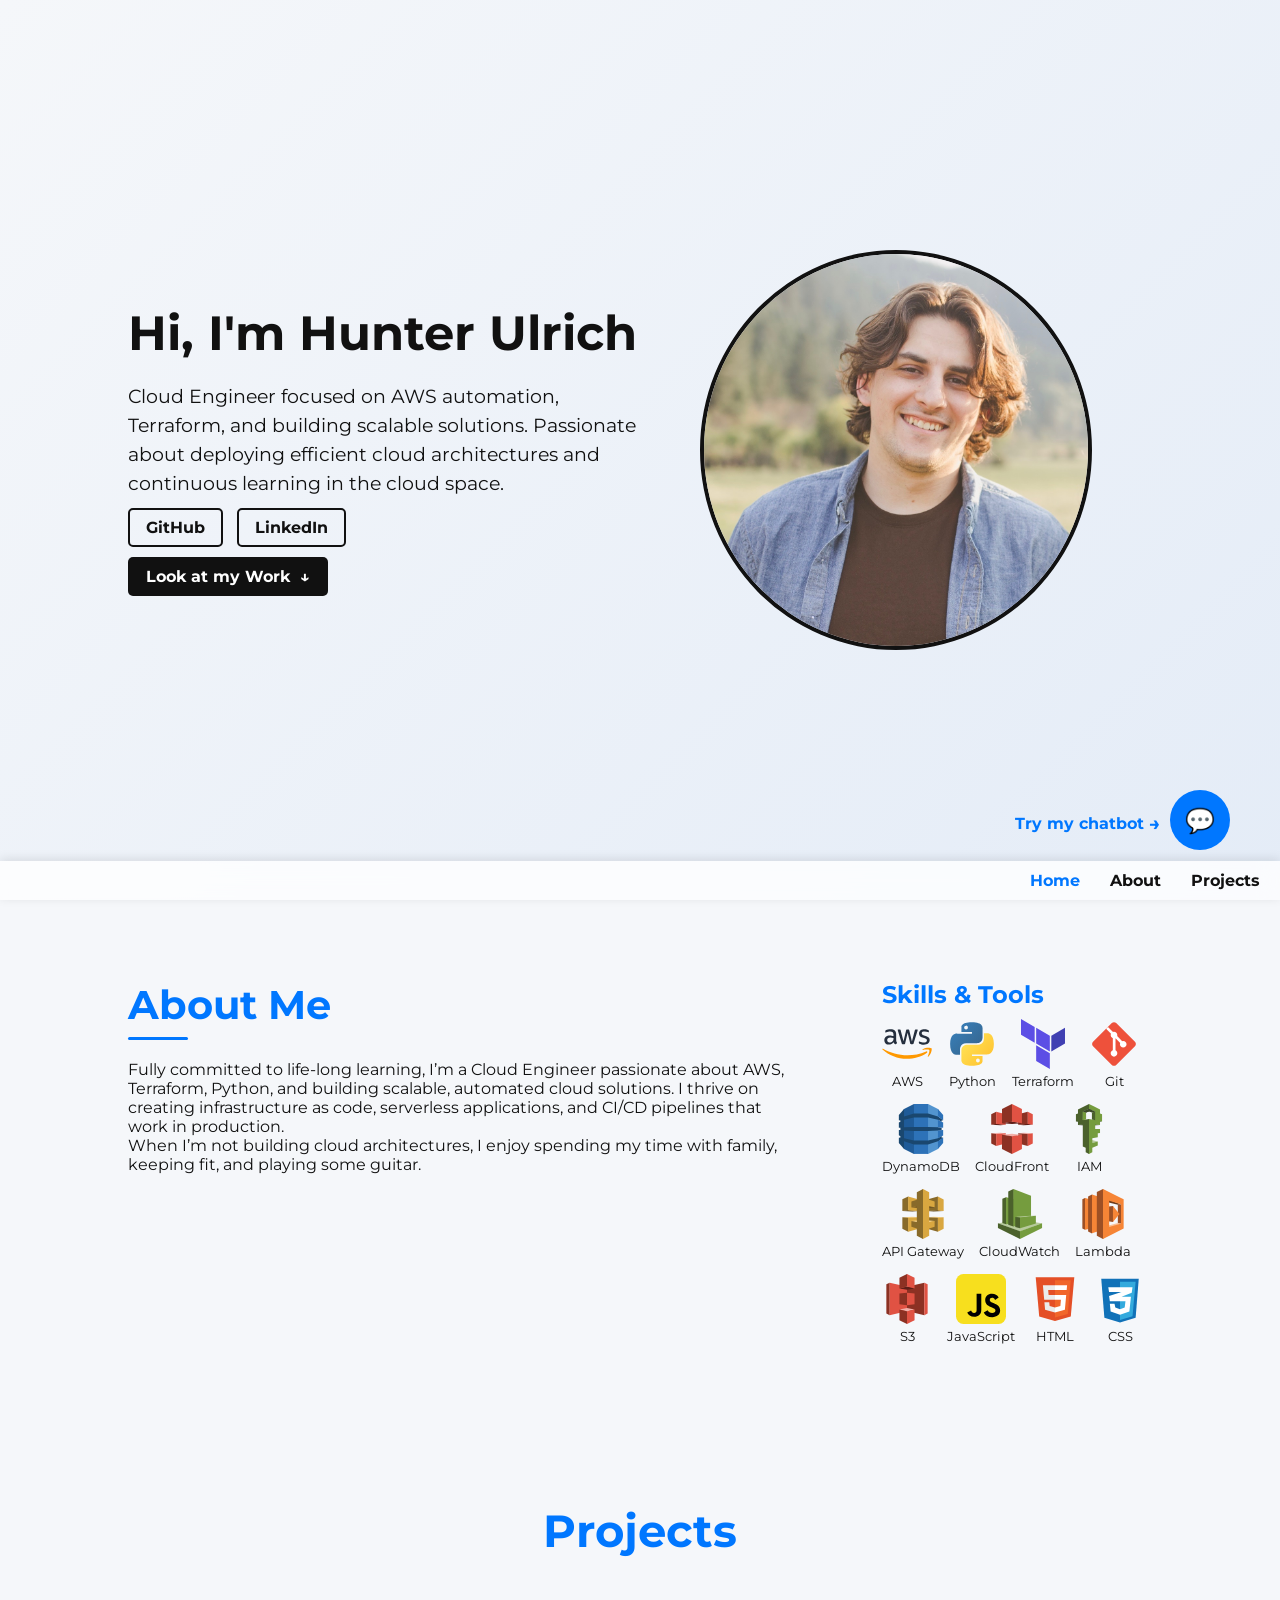
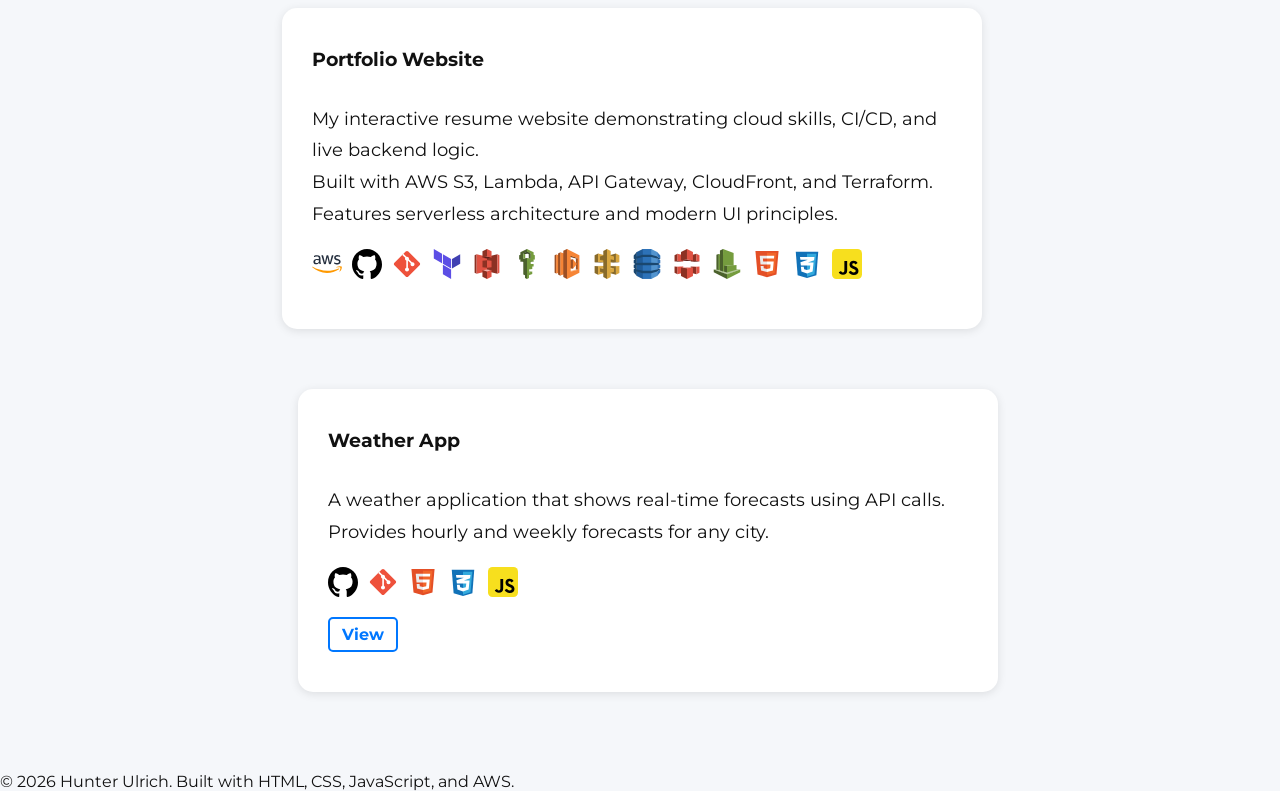
<file: index.html>
<!DOCTYPE html>
<html lang="en">
<head>
  <meta charset="UTF-8">
  <meta name="viewport" content="width=device-width, initial-scale=1.0">
  <title>Hunter Ulrich - Cloud Engineer</title>
  <link rel="stylesheet" href="styles.css">
  <link href="https://fonts.googleapis.com/css2?family=Montserrat:wght@400;700&display=swap" rel="stylesheet">
</head>
<body>

  <!-- Hero Section -->
  <section id="hero" class="hero">
    <div class="hero-text">
      <h1>Hi, I'm Hunter Ulrich</h1>
      <p>Cloud Engineer focused on AWS automation, Terraform, and building scalable solutions. Passionate about deploying efficient cloud architectures and continuous learning in the cloud space.</p>
      <div class="links">
        <a href="https://github.com/username" target="_blank">GitHub</a>
        <a href="https://linkedin.com/in/username" target="_blank">LinkedIn</a>
      </div>
      <a href="#projects" class="hero-button scroll-animate">
        Look at my Work <span class="arrow">↓</span>
      </a>
    </div>
    <img src="images/me.JPEG" alt="Hunter Ulrich">
    <div class="floating-shapes"></div>
  </section>

  <!-- Navbar -->
  <header class="navbar">
    <nav>
      <ul>
        <li><a href="#hero">Home</a></li>
        <li><a href="#about">About</a></li>
        <li><a href="#projects">Projects</a></li>
      </ul>
    </nav>
  </header>

  <!-- About Section -->
  <section id="about" class="about-section">
    <div class="about-container">

      <div class="about-text-wrapper">
        <div class="about-text">
          <h2>About Me</h2>
          <p>Fully committed to life-long learning, I’m a Cloud Engineer passionate about AWS, Terraform, Python, and building scalable, automated cloud solutions. I thrive on creating infrastructure as code, serverless applications, and CI/CD pipelines that work in production.</p>
          <p>When I’m not building cloud architectures, I enjoy spending my time with family, keeping fit, and playing some guitar.</p>
        </div>
      </div>

      <!-- Skills -->
      <div class="skills">
        <h3>Skills & Tools</h3>
        <div class="skill-icons">
          <div class="skill"><img src="images/aws.svg" alt="AWS"><span>AWS</span></div>
          <div class="skill"><img src="images/python.svg" alt="Python"><span>Python</span></div>
          <div class="skill"><img src="images/terraform.svg" alt="Terraform"><span>Terraform</span></div>
          <div class="skill"><img src="images/git.svg" alt="Git"><span>Git</span></div>
          <div class="skill"><img src="images/dynamodb.svg" alt="DynamoDB"><span>DynamoDB</span></div>
          <div class="skill"><img src="images/cloudfront.svg" alt="CloudFront"><span>CloudFront</span></div>
          <div class="skill"><img src="images/iam.svg" alt="IAM"><span>IAM</span></div>
          <div class="skill"><img src="images/apigateway.svg" alt="API Gateway"><span>API Gateway</span></div>
          <div class="skill"><img src="images/cloudwatch.svg" alt="CloudWatch"><span>CloudWatch</span></div>
          <div class="skill"><img src="images/lambda.svg" alt="Lambda"><span>Lambda</span></div>
          <div class="skill"><img src="images/s3.svg" alt="S3"><span>S3</span></div>
          <div class="skill"><img src="images/javascript.svg" alt="JavaScript"><span>JavaScript</span></div>
          <div class="skill"><img src="images/html.svg" alt="HTML"><span>HTML</span></div>
          <div class="skill"><img src="images/css.svg" alt="CSS"><span>CSS</span></div>
        </div>
      </div>

    </div>
  </section>

  <!-- Projects Section -->
  <section id="projects" class="projects-section">
    <h2>Projects</h2>
    <div class="projects-container">

      <!-- Portfolio Website Project -->
      <div class="project-card">
        <h3>Portfolio Website</h3>
        <p>
          My interactive resume website demonstrating cloud skills, CI/CD, and live backend logic.
          Built with AWS S3, Lambda, API Gateway, CloudFront, and Terraform.
          Features serverless architecture and modern UI principles.
        </p>
        <div class="project-tech">
          <img src="images/aws.svg" alt="AWS">
          <img src="images/github.svg" alt="GitHub">
          <img src="images/git.svg" alt="Git">
          <img src="images/terraform.svg" alt="Terraform">
          <img src="images/s3.svg" alt="S3">
          <img src="images/iam.svg" alt="IAM">
          <img src="images/lambda.svg" alt="Lambda">
          <img src="images/apigateway.svg" alt="API Gateway">
          <img src="images/dynamodb.svg" alt="DynamoDB">
          <img src="images/cloudfront.svg" alt="CloudFront">
          <img src="images/cloudwatch.svg" alt="CloudWatch">
          <img src="images/html.svg" alt="HTML">
          <img src="images/css.svg" alt="CSS">
          <img src="images/javascript.svg" alt="JavaScript">
        </div>
      </div>

      <!-- Weather App Project -->
      <div class="project-card">
        <h3>Weather App</h3>
        <p>
          A weather application that shows real-time forecasts using API calls.
          Provides hourly and weekly forecasts for any city.
        </p>
        <div class="project-tech">
          <img src="images/github.svg" alt="GitHub">
          <img src="images/git.svg" alt="Git">
          <img src="images/html.svg" alt="HTML">
          <img src="images/css.svg" alt="CSS">
          <img src="images/javascript.svg" alt="JavaScript">
        </div>
        <div class="project-links">
          <a href="https://github.com/Lzybear22/Weather-App.git" target="_blank">View</a>
        </div>
      </div>

    </div>
  </section>
  
  <!-- Chatbot Button & Label -->
<button id="chatbot-button">💬</button>
<div id="chatbot-label">Try my chatbot <span class="arrow-right">→</span></div>

<!-- Chatbot Modal -->
<div id="chatbot-modal" class="chatbot-modal">
  <div class="chatbot-header">
    <span>Chat with me!</span>
    <button id="chatbot-close">✖</button>
  </div>
  <div class="chatbot-body">
    <div id="chatbot-messages"></div>
    <input type="text" id="chatbot-input" placeholder="Type your message...">
  </div>
</div>
  <!-- <script src="config.js"></script> -->
  <script src="script.js"></script>
</body>
<footer class="footer">
  <p>&copy; 2026 Hunter Ulrich. Built with HTML, CSS, JavaScript, and AWS.</p>
</footer>
</html>
</file>
<file: styles.css>
* {
  margin: 0;
  padding: 0;
  box-sizing: border-box;
  font-family: 'Montserrat', sans-serif;
}

body, html {
  height: 100%;
  background: #f5f7fa;
  color: #111;
}

html {
  scroll-behavior: smooth;
}

/* -------------------- Navbar -------------------- */
.navbar {
  width: 100%;
  background-color: #ffffffcc;
  position: absolute;
  bottom: 0;
  left: 0;
  z-index: 10;
  backdrop-filter: blur(10px);
  padding: 10px 20px;
  box-shadow: 0 -2px 10px rgba(0,0,0,0.1);
  transition: all 0.3s ease;
}

.navbar.fixed-top {
  position: fixed;
  top: 0;
  bottom: auto;
  box-shadow: 0 2px 10px rgba(0,0,0,0.1);
}

.navbar nav ul {
  list-style: none;
  display: flex;
  justify-content: flex-end;
  gap: 30px;
}

.navbar nav ul li a {
  text-decoration: none;
  color: #111;
  font-weight: bold;
  transition: color 0.3s ease;
}

.navbar nav ul li a:hover,
.navbar nav ul li a.active {
  color: #0077ff;
}

/* -------------------- Hero Section -------------------- */
.hero {
  height: 100vh;
  display: flex;
  justify-content: space-between;
  align-items: center;
  padding: 0 10%;
  position: relative;
  background: 
    linear-gradient(
      135deg,
      #f5f7fa 0%,
      #e4ecf7 100%
    );
  overflow: hidden;
  gap: 60px;
}

.hero img {
  height: 400px;
  width: 400px;
  object-fit: cover;
  position: relative;
  top: auto;
  right: auto;
  transform: none;
  border-radius: 50%;
  border: 4px solid #111;
  z-index: 0;
}

.hero-text {
  max-width: 50%;
  z-index: 2;
}

.hero-text h1 {
  font-size: 3rem;
  margin-bottom: 20px;
}

.hero-text p {
  font-size: 1.2rem;
  line-height: 1.5;
  margin-bottom: 20px;
}

.links a {
  text-decoration: none;
  color: #111;
  font-weight: bold;
  margin: 0 10px 10px 0;
  border: 2px solid #111;
  padding: 8px 16px;
  border-radius: 5px;
  transition: all 0.3s ease;
}

.links a:hover {
  background: #111;
  color: #fff;
}

/* Hero Button */
.hero-button {
  display: inline-block;
  margin-top: 20px;
  padding: 10px 18px;
  background: #111;
  color: #fff;
  font-weight: bold;
  text-decoration: none;
  border-radius: 5px;
  font-size: 1rem;
  transition: all 0.3s ease;
  opacity: 0;
  transform: translateY(20px);
}

.hero-button:hover {
  background: #0077ff;
  color: #fff;
  transform: translateY(-2px);
}

.scroll-animate.show {
  opacity: 1;
  transform: translateY(0);
  transition: all 0.6s ease-out;
}

.hero-button .arrow {
  display: inline-block;
  margin-left: 5px;
  animation: bounce 1s infinite;
}

@keyframes bounce {
  0%,100% { transform: translateY(0); }
  50% { transform: translateY(5px); }
}

/* -------------------- About Section -------------------- */
.about-section {
  padding: 80px 10%;
  display: flex;
  justify-content: center;
  background: #f5f7fa;
}

.about-container {
  display: flex;
  gap: 60px;
  max-width: 1200px;
  align-items: flex-start;
}

.about-text {
  flex: 1;
  transform: translateX(-10%);
}

.skills {
  flex: 0 0 300px;
  transform: translateX(10%);
}

.skills h3 {
  font-size: 1.5rem;
  margin-bottom: 10px;
  color: #0077ff;
  text-align: left;
}

.skill-icons {
  display: flex;
  flex-wrap: wrap;
  gap: 15px;
  justify-content: flex-start;
}

.skill-icons img {
  width: 50px;
  height: 50px;
  object-fit: contain;
  transition: transform 0.3s ease;
}

.skill-icons img:hover {
  transform: scale(1.2);
}

.skill {
  display: flex;
  flex-direction: column;
  align-items: center;
  font-size: 0.8rem;
  color: #111;
}

.skill span {
  margin-top: 5px;
  text-align: center;
}

/* About text styling */
.about-paragraph {
  font-size: 1.15rem;
  line-height: 1.8;
  color: #333;
  letter-spacing: 0.5px;
  margin-top: 15px;
}

.about-text h2 {
  font-size: 2.5rem;
  color: #0077ff;
  margin-bottom: 20px;
  position: relative;
}

.about-text h2::after {
  content: '';
  display: block;
  width: 60px;
  height: 3px;
  background: #0077ff;
  margin-top: 8px;
  border-radius: 2px;
}

.about-text {
  opacity: 0;
  transform: translateX(-20px);
  transition: all 0.6s ease-out;
}

.about-text.show {
  opacity: 1;
  transform: translateX(0);
}

/* -------------------- Projects Section -------------------- */
.projects-section {
  padding: 80px 10%;
  background: #f5f7fa;
  position: relative;
}

.projects-section h2 {
  font-size: 2.8rem;
  margin-bottom: 50px;
  text-align: center;
  color: #0077ff;
}

.projects-container {
  display: flex;
  flex-direction: column;
  gap: 60px;
  align-items: center;
}

.project-card {
  background: #fff;
  border-radius: 15px;
  padding: 40px 30px;
  width: 70%;
  max-width: 700px;
  text-align: left;
  transition: transform 0.3s ease, box-shadow 0.3s ease;
  box-shadow: 0 2px 10px rgba(0,0,0,0.1);
  opacity: 0;
  transform: translateY(30px);
  transition: all 0.6s ease;
}

.project-card.show {
  opacity: 1;
  transform: translateY(0);
}

.project-card:hover {
  transform: translateY(-5px);
  box-shadow: 0 6px 20px rgba(0,0,0,0.2);
}

.project-card p {
  font-size: 1.1rem;
  line-height: 1.8;
  margin-bottom: 20px;
  white-space: pre-line;
}

.project-card:nth-child(odd) {
  align-self: flex-start;
  margin-left: 15%;
}

.project-card:nth-child(even) {
  align-self: flex-end;
  margin-right: 15%;
}

.project-tech {
  display: flex;
  flex-wrap: wrap;
  gap: 10px;
  margin-bottom: 10px;
}

.project-tech img {
  width: 30px;
  height: 30px;
  object-fit: contain;
  transition: transform 0.3s ease;
}

.project-tech img:hover {
  transform: scale(1.2);
}

.project-links a {
  text-decoration: none;
  color: #0077ff;
  font-weight: bold;
  margin-top: 10px;
  display: inline-block;
  border: 2px solid #0077ff;
  padding: 6px 12px;
  border-radius: 5px;
  transition: all 0.3s ease;
}

.project-links a:hover {
  background: #0077ff;
  color: #fff;
}
/* -------------------- Chatbot -------------------- */
#chatbot-button {
  position: fixed;
  bottom: 50px;
  right: 50px;
  width: 60px;
  height: 60px;
  border-radius: 50%;
  border: none;
  background-color: #0077ff;
  color: #fff;
  font-size: 1.5rem;
  cursor: pointer;
  z-index: 1000;
}

#chatbot-label {
  position: fixed;
  bottom: 65px;
  right: 120px;
  display: flex;
  align-items: center;
  font-weight: bold;
  color: #0077ff;
  font-size: 1rem;
  opacity: 0;
  animation: fadeInLabel 2s forwards 1s;
  z-index: 1001;
}

#chatbot-label .arrow-right {
  margin-left: 5px;
  font-size: 1.2rem;
  animation: bounceArrow 1s infinite;
}

.chatbot-modal {
  display: none;
  position: fixed;
  bottom: 130px;
  right: 50px;
  width: 350px;
  height: 500px;
  background: #fff;
  border-radius: 10px;
  box-shadow: 0 5px 15px rgba(0,0,0,0.2);
  z-index: 1002;
  flex-direction: column;
}

.chatbot-header {
  padding: 10px;
  background: #0077ff;
  color: #fff;
  display: flex;
  justify-content: space-between;
  border-radius: 10px 10px 0 0;
  font-weight: bold;
}

.chatbot-header button {
  background: none;
  border: none;
  color: #fff;
  font-size: 1rem;
  cursor: pointer;
}

.chatbot-body {
  flex: 1;
  display: flex;
  flex-direction: column;
  padding: 10px;
  overflow: hidden;
}

#chatbot-messages {
  flex: 1;
  overflow-y: auto;
  margin-bottom: 10px;
  padding-right: 5px;
  display: flex;
  flex-direction: column;
  gap: 6px;
}

#chatbot-input {
  padding: 8px;
  border-radius: 5px;
  border: 1px solid #ccc;
  width: 100%;
}

.user-msg,
.bot-msg {
  max-width: 85%;
  padding: 10px 14px;
  border-radius: 12px;
  line-height: 1.4;
  font-size: 0.95rem;
  word-wrap: break-word;
}

.user-msg {
  background-color: #0077ff;
  color: #fff;
  align-self: flex-end;
  border-bottom-right-radius: 4px;
}

.bot-msg {
  background-color: #f1f3f5;
  color: #111;
  align-self: flex-start;
  border-bottom-left-radius: 4px;
}

.msg-label {
  display: block;
  font-size: 0.7rem;
  font-weight: bold;
  opacity: 0.7;
  margin-bottom: 4px;
}

.msg-text {
  font-size: 0.95rem;
}
/* -------------------- Responsive -------------------- */
@keyframes bounceArrow {
  0%,100% { transform: translateX(0); }
  50% { transform: translateX(5px); }
}

@keyframes fadeInLabel {
  0% { opacity: 0; transform: translateY(10px); }
  100% { opacity: 1; transform: translateY(0); }
}

@media(max-width: 900px) {
  .hero,
  .projects-container {
    flex-direction: column;
    align-items: center;
  }

  .hero img {
    position: relative;
    top: 0;
    right: 0;
    transform: none;
    width: 250px;
    height: 250px;
  }

  .project-card {
    align-self: center !important;
    width: 90%;
    max-width: none;
  }

  .about-container {
    flex-direction: column;
    align-items: center;
    text-align: center;
  }

  .about-text,
  .skills {
    transform: translateX(0);
  }
}
</file>
